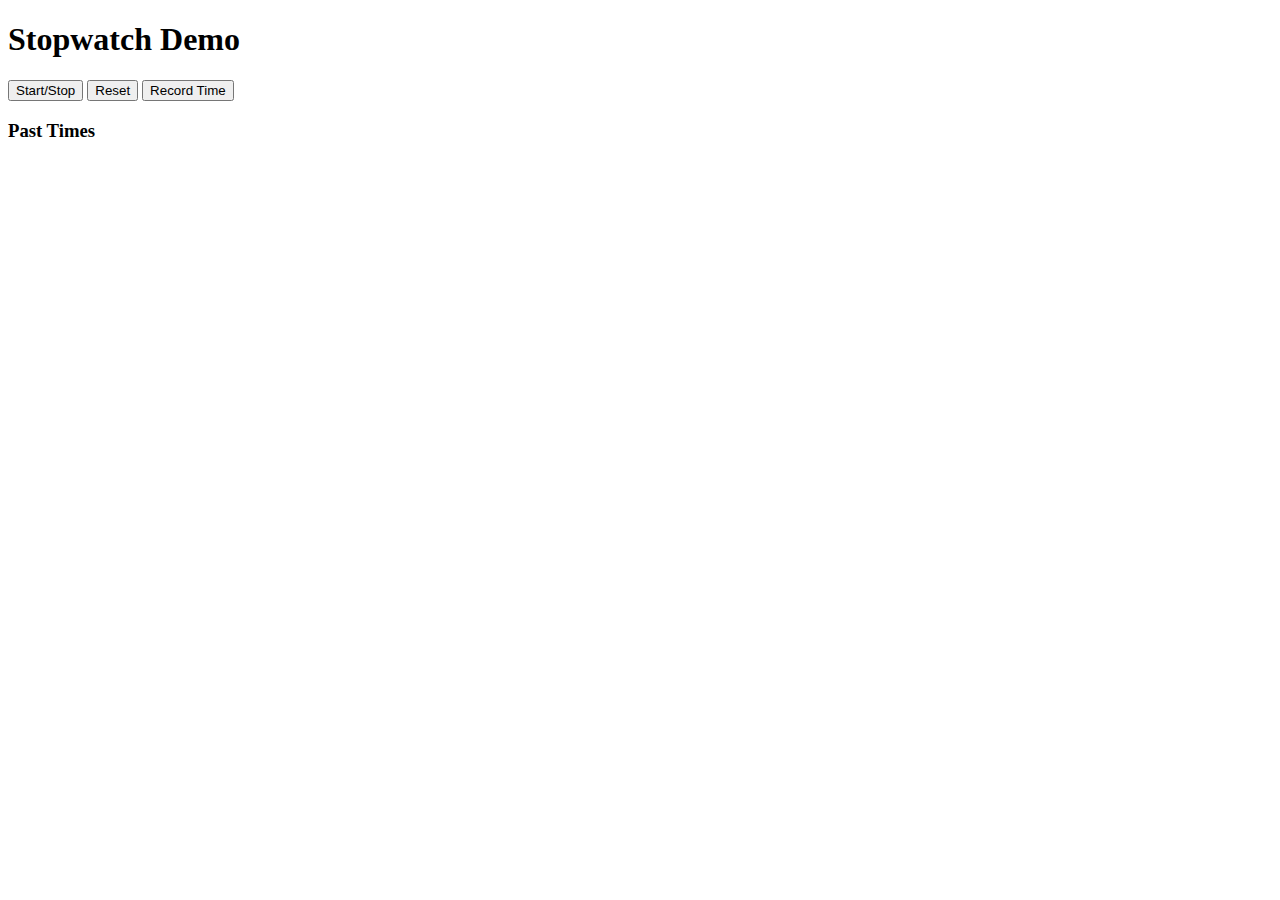
<file: stopwatch/index.html>
<!DOCTYPE html>
<html lang="en">
    <head>
        <meta charset="utf-8">
        <title>Stopwatch</title>
    </head>
    <body>
        <h1>Stopwatch Demo</h1>
        <section>
            <p id="timer" class="timer"></p>
        </section>
        <section id="buttons" class="buttons">
            <button id="startStopBtn">Start/Stop</button>
            <button id="resetBtn">Reset</button>
            <button id="recordBtn">Record Time</button>
        </section>
        <section>
            <h3>Past Times</h3>
            <ul id="time-records" class="time-records">

            </ul>
        </section>
        <script src="js/stopwatch.js"></script>
    </body>
</html>
</file>
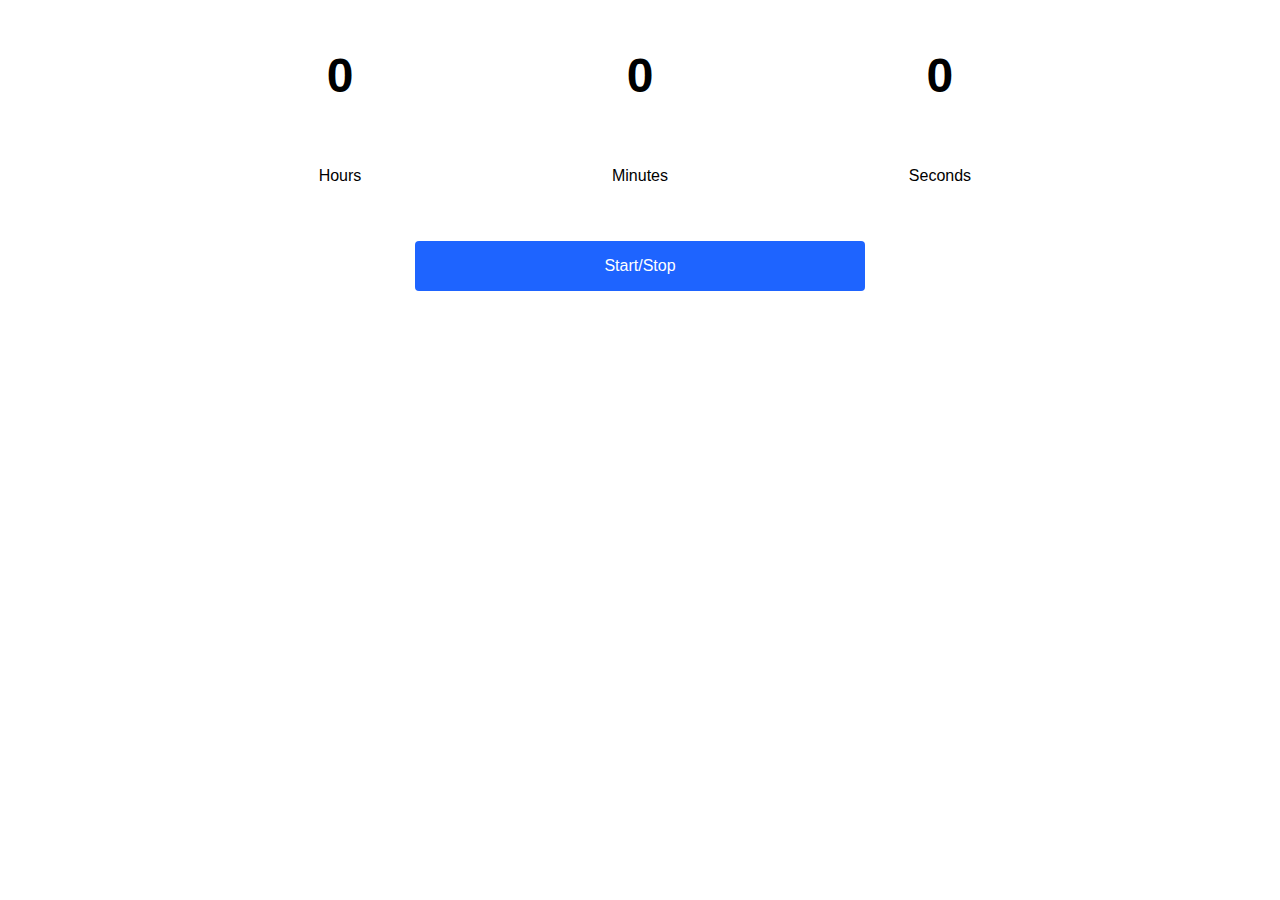
<file: stopwatch/stop-watch2.html>
<!DOCTYPE html>
<html lang="en">
    <head>
        <meta charset="utf-8">
        <title>Timer App</title>
        <style>

            html {
                font-family: Helvetica, Arial, sans-serif;
            }

            body {
                width: 900px;
                margin: 0 auto;
            }

            .time-box {
                width: 100%;
            }

            .time-box h3 {
                width: calc(100% / 3);
                float: left;
                text-align: center;
                font-size: 3rem;
            }

            .notation {
                width :100%;
            }

            .notation p {
                width: calc(100% / 3);
                float: left;
                text-align: center;
            }

            .buttons {
                text-align: center;
            }

            .buttons button {
                margin-top: 40px;
                padding: 1rem 0;
                font-size: 1rem;
                width: 50%;
                background-color: rgb(30, 100, 255);
                color: white;
                border-radius: 4px;
                border: none;
                cursor: pointer;
            }

            button:active {
                outline: none;
            }

            button:focus {
                outline: none;
            }
        </style>
    </head>
    <body>
        <div id="time-box" class="time-box">
            <h3 id="hour">0</h3>
            <h3 id="min">0</h3>
            <h3 id="sec">0</h3>
        </div>

        <div id="notation" class="notation">
            <p>Hours</p>
            <p>Minutes</p>
            <p>Seconds</p>
        </div>

        <div class="buttons">
            <button id="start">Start/Stop</button>
        </div>
        <script src="js/stopwatch2.js"></script>
    </body>
</html>
</file>
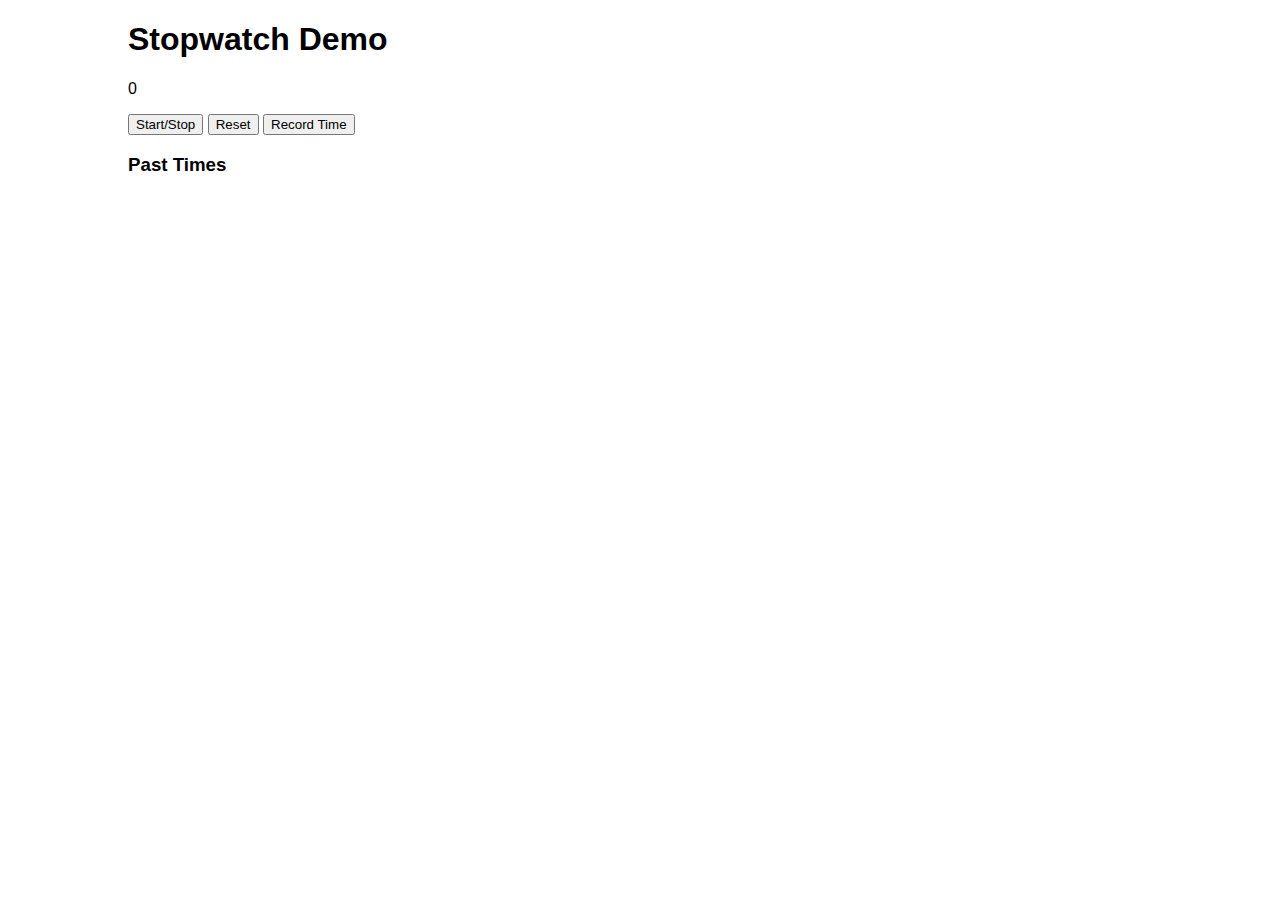
<file: stopwatch/stop-watch3.html>
<!DOCTYPE html>
<html lang="en">
    <head>
        <title>Using Stopwatch</title>
        <meta charset="utf-8">
        <link rel="stylesheet" href="css/stopwatch.css">
    </head>
    <body>
        <main>
            <h1>Stopwatch Demo</h1>
            <p id="watch" class="watch">0</p>
            <section>
                <button id="start">Start/Stop</button>
                <button id="reset">Reset</button>
                <button id="record">Record Time</button>
            </section>
            <section>
                <h3>Past Times</h3>
                <ul class="time-list" id="time-list">

                </ul>
            </section>
        </main>
        <script src="js/stopwatch3.js"></script>
        <script src="js/dom-watch.js"></script>
    </body>
</html>
</file>
<file: stopwatch/css/stopwatch.css>
html {
    font-family: Helvetica, Arial, sans-serif;
}

body {
    width: 80%;
    margin: 0 auto;
}

ul.time-list {
    padding: 0;
}

.time-list li {
    list-style: none;
}
</file>
